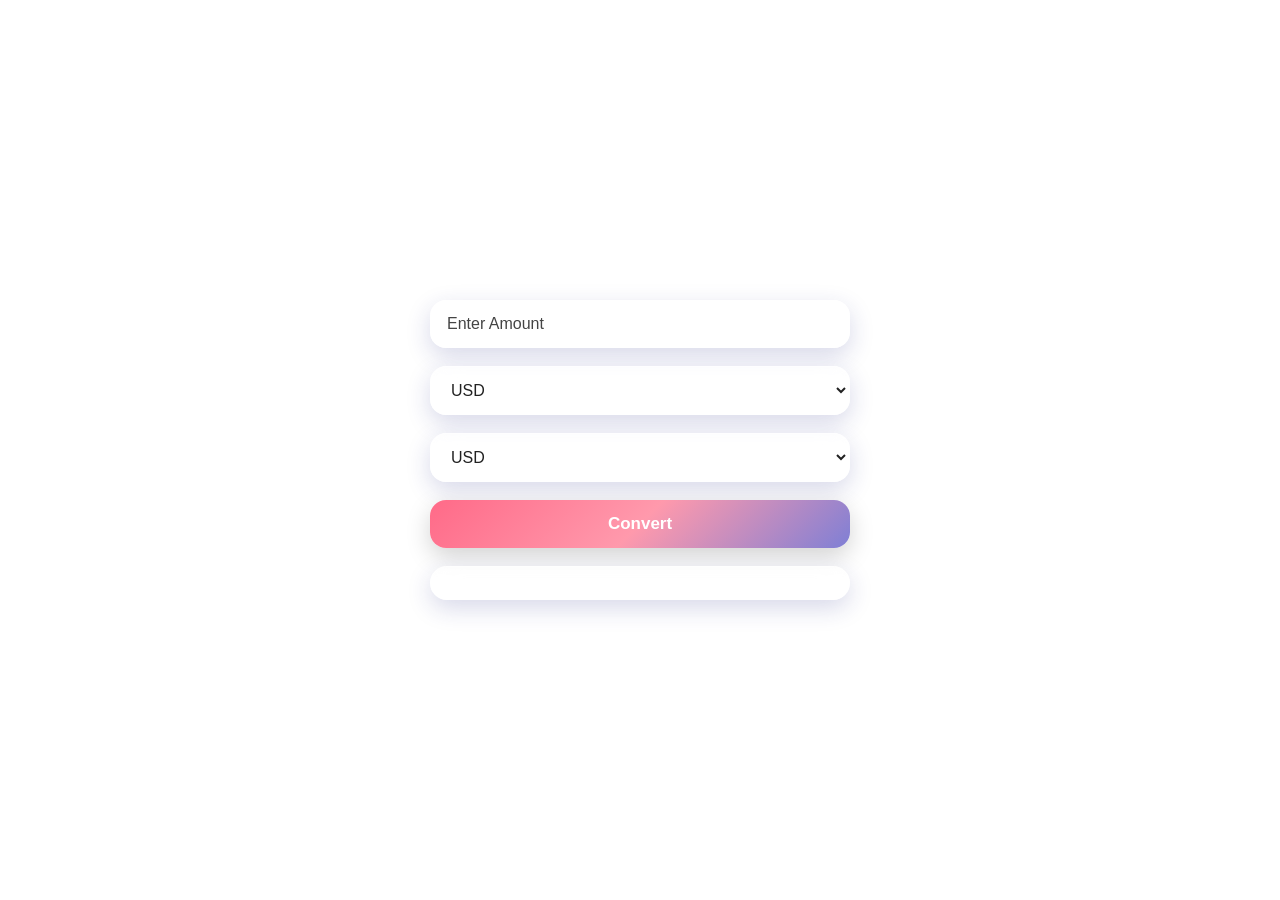
<file: Currency/index.html>
<!DOCTYPE html>
<html lang="en">
<head>
    <meta charset="UTF-8">
    <meta name="viewport" content="width=device-width, initial-scale=1.0">
    <title>Currency Converter</title>
    <link rel="stylesheet" href="./style.css">
</head>
<body>
    <input type="number" name="amount" id="number" placeholder="Enter Amount">

    <select id="from">
        <option value="USD">USD</option>
        <option value="INR">INR</option>
        <option value="EUR">EUR</option>
        <option value="JPY">JPY</option>
    </select>

    <select id="to">
        <option value="USD">USD</option>
        <option value="INR">INR</option>
        <option value="EUR">EUR</option>
        <option value="JPY">JPY</option>
    </select>

    <button onclick="currencyConvert()">Convert</button>

    <h2 id="result"></h2>

    <script src="index.js"></script>
</body>
</html>
</file>
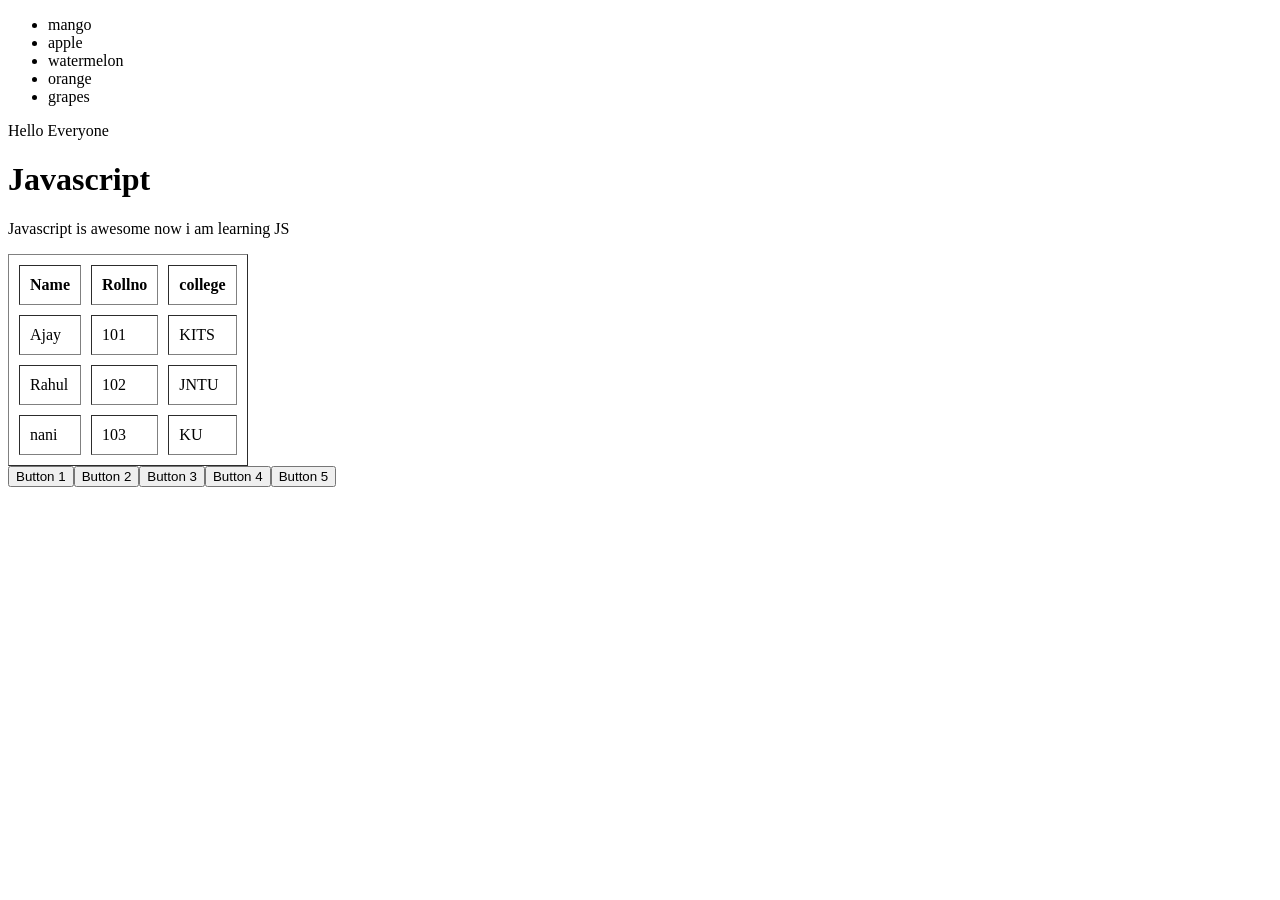
<file: DOM/index.html>
<!DOCTYPE html>
<html lang="en">
<head>
    <meta charset="UTF-8">
    <meta name="viewport" content="width=device-width, initial-scale=1.0">
    <title>Document</title>
</head>
<body>
    <script src="./index.js"></script>
</body>
</html>
</file>
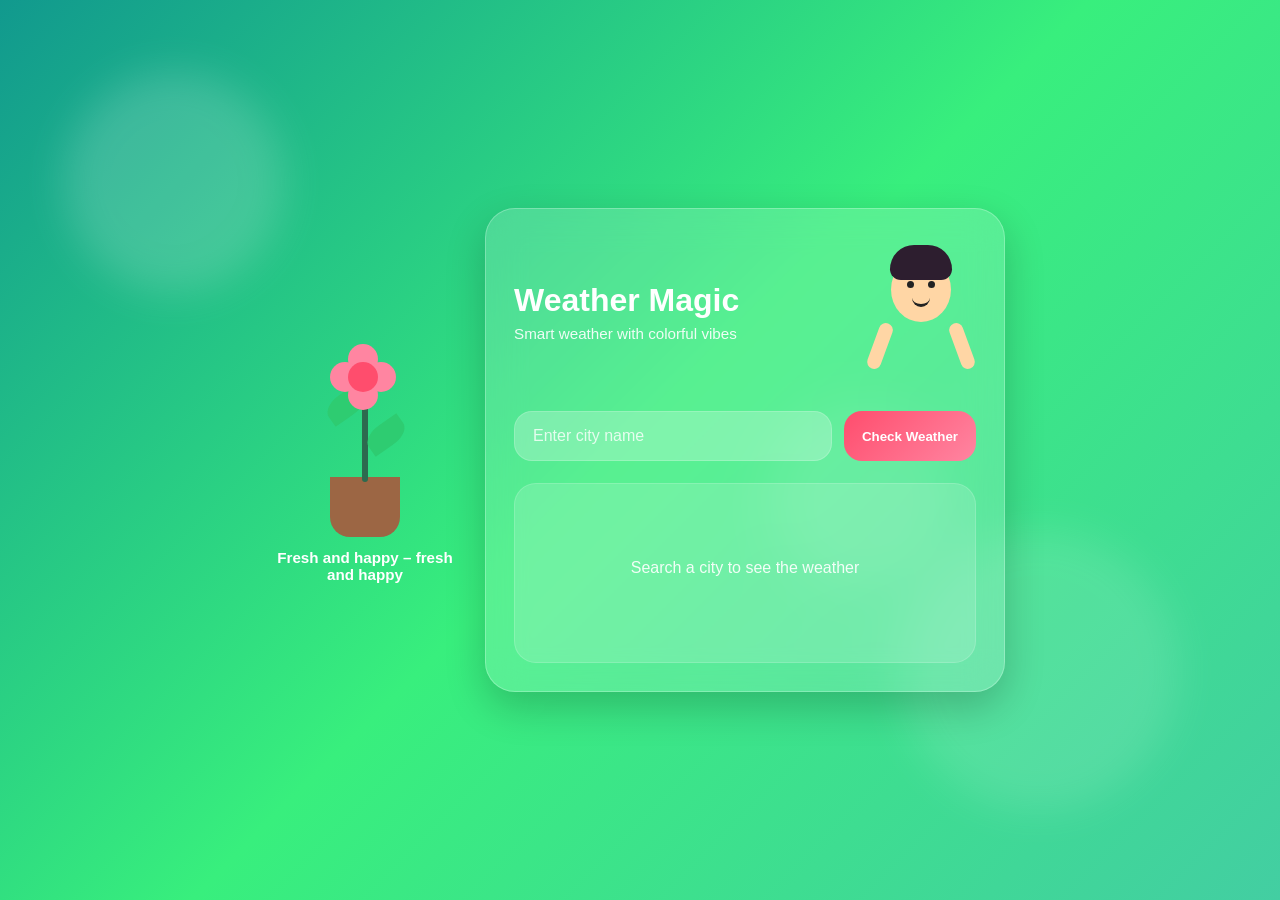
<file: Weather/index.html>
<!DOCTYPE html>
<html lang="en">
<head>
  <meta charset="UTF-8" />
  <meta name="viewport" content="width=device-width, initial-scale=1.0" />
  <title>Weather Plant UI</title>
  <link rel="stylesheet" href="./style.css" />
</head>
<body class="cool">
  <div class="bg">
    <span class="blob blob1"></span>
    <span class="blob blob2"></span>
    <span class="blob blob3"></span>
  </div>

  <div class="main-layout">
    <div class="plant-wrapper">
      <div class="plant" id="plant">
        <div class="pot"></div>
        <div class="stem"></div>
        <div class="leaf leaf1"></div>
        <div class="leaf leaf2"></div>
        <div class="flower"></div>
      </div>
      <p class="plant-status" id="plantStatus">Fresh and happy</p>
    </div>

    <div class="app">
      <div class="weather-card">
        <div class="top-section">
          <div class="title-box">
            <h1>Weather Magic</h1>
            <p>Smart weather with colorful vibes</p>
          </div>

          <div class="cartoon">
            <div class="hair"></div>
            <div class="face">
              <span class="eye left"></span>
              <span class="eye right"></span>
              <span class="smile"></span>
            </div>
            <div class="body"></div>
            <div class="arm left-arm"></div>
            <div class="arm right-arm"></div>
          </div>
        </div>

        <div class="search-box">
          <input type="text" id="input" placeholder="Enter city name" />
          <button onclick="showWeather()">Check Weather</button>
        </div>

        <div id="weather" class="weather-output">
          <p class="placeholder">Search a city to see the weather</p>
        </div>
      </div>
    </div>
  </div>

  <script src="./index.js"></script>
</body>
</html>
</file>
<file: Currency/style.css>
* {
        margin: 0;
        padding: 0;
        box-sizing: border-box;
        font-family: "Segoe UI", Tahoma, Geneva, Verdana, sans-serif;
    }

    body {
    min-height: 100vh;
    display: flex;
    justify-content: center;
    align-items: center;
    flex-direction: column;
    gap: 18px;
    padding: 20px;
    background-image: url("https://images.unsplash.com/photo-1520607162513-77705c0f0d4a?auto=format&fit=crop&w=1600&q=80");
    background-size: cover;
    background-position: center;
    background-repeat: no-repeat;
    transition: background 0.5s ease-in-out;
}

    input,
    select,
    button,
    h2 {
        width: 100%;
        max-width: 420px;
    }

    input,
select {
    padding: 14px 16px;
    border: 1px solid rgba(255, 255, 255, 0.45);
    border-radius: 16px;
    outline: none;
    font-size: 16px;
    color: #222;
    background: rgba(255, 255, 255, 0.55);
    backdrop-filter: blur(15px);
    -webkit-backdrop-filter: blur(15px);
    box-shadow: 0 8px 24px rgba(31, 38, 135, 0.18);
}

    input::placeholder {
        color: #444;
    }

    select {
        cursor: pointer;
    }

    button {
        padding: 14px 18px;
        border: none;
        border-radius: 16px;
        font-size: 17px;
        font-weight: 600;
        cursor: pointer;
        color: white;
        background: linear-gradient(135deg, #ff6a88, #ff99ac, #7f7fd5);
        backdrop-filter: blur(15px);
        -webkit-backdrop-filter: blur(15px);
        box-shadow: 0 8px 24px rgba(0, 0, 0, 0.18);
        transition: transform 0.3s ease, box-shadow 0.3s ease;
    }

    button:hover {
        transform: translateY(-3px) scale(1.02);
        box-shadow: 0 12px 30px rgba(0, 0, 0, 0.22);
    }

   h2 {
    text-align: center;
    padding: 16px;
    border-radius: 18px;
    color: #1f1f1f;
    font-size: 22px;
    font-weight: 700;
    background: rgba(255, 255, 255, 0.55);
    backdrop-filter: blur(15px);
    -webkit-backdrop-filter: blur(15px);
    border: 1px solid rgba(255, 255, 255, 0.4);
    box-shadow: 0 8px 24px rgba(31, 38, 135, 0.18);
}

    @media (max-width: 768px) {
        input,
        select,
        button,
        h2 {
            max-width: 100%;
        }

        body {
            padding: 16px;
        }

        h2 {
            font-size: 18px;
        }
    }
</file>
<file: Weather/style.css>
* {
  margin: 0;
  padding: 0;
  box-sizing: border-box;
  font-family: "Poppins", sans-serif;
}

body {
  min-height: 100vh;
  overflow-x: hidden;
  display: flex;
  justify-content: center;
  align-items: center;
  padding: 20px;
  position: relative;
  transition: background 0.8s ease;
}

body.cold {
  background: linear-gradient(135deg, #0f2027, #203a43, #2c5364);
}

body.cool {
  background: linear-gradient(135deg, #11998e, #38ef7d, #43cea2);
}

body.warm {
  background: linear-gradient(135deg, #f7971e, #ffd200, #ffb347);
}

body.hot {
  background: linear-gradient(135deg, #ff416c, #ff4b2b, #ff6a88);
}

.bg .blob {
  position: absolute;
  border-radius: 50%;
  filter: blur(20px);
  opacity: 0.45;
  animation: floatBlob 8s ease-in-out infinite;
}

.blob1 {
  width: 220px;
  height: 220px;
  top: 8%;
  left: 5%;
  background: rgba(255, 255, 255, 0.35);
}

.blob2 {
  width: 280px;
  height: 280px;
  bottom: 10%;
  right: 8%;
  background: rgba(255, 255, 255, 0.25);
  animation-delay: 2s;
}

.blob3 {
  width: 180px;
  height: 180px;
  top: 45%;
  left: 60%;
  background: rgba(255, 255, 255, 0.2);
  animation-delay: 4s;
}

@keyframes floatBlob {
  0%, 100% {
    transform: translateY(0px) translateX(0px);
  }
  50% {
    transform: translateY(-25px) translateX(15px);
  }
}

.main-layout {
  display: flex;
  align-items: center;
  justify-content: center;
  gap: 30px;
  width: 100%;
  max-width: 900px;
  position: relative;
  z-index: 2;
}

.plant-wrapper {
  width: 180px;
  text-align: center;
  color: white;
}

.plant {
  position: relative;
  width: 120px;
  height: 220px;
  margin: auto;
  animation: plantFloat 3s ease-in-out infinite;
}

@keyframes plantFloat {
  0%, 100% {
    transform: translateY(0px);
  }
  50% {
    transform: translateY(-8px);
  }
}

.pot {
  position: absolute;
  bottom: 0;
  left: 25px;
  width: 70px;
  height: 60px;
  background: #9c6644;
  border-radius: 0 0 20px 20px;
}

.stem {
  position: absolute;
  bottom: 55px;
  left: 57px;
  width: 6px;
  height: 95px;
  background: #2d6a4f;
  border-radius: 10px;
  transition: 0.5s ease;
}

.leaf {
  position: absolute;
  width: 42px;
  height: 24px;
  background: #2ecc71;
  border-radius: 50% 0 50% 0;
  transition: 0.5s ease;
}

.leaf1 {
  bottom: 120px;
  left: 20px;
  transform: rotate(-35deg);
}

.leaf2 {
  bottom: 90px;
  right: 18px;
  transform: rotate(145deg);
}

.flower {
  position: absolute;
  bottom: 145px;
  left: 43px;
  width: 30px;
  height: 30px;
  background: #ff4d6d;
  border-radius: 50%;
  box-shadow:
    -18px 0 #ff85a1,
    18px 0 #ff85a1,
    0 -18px #ff85a1,
    0 18px #ff85a1;
  transition: 0.5s ease;
}

.plant-status {
  margin-top: 12px;
  font-weight: 600;
  font-size: 0.95rem;
}

.app {
  width: 100%;
  max-width: 520px;
}

.weather-card {
  background: rgba(255, 255, 255, 0.16);
  border: 1px solid rgba(255, 255, 255, 0.25);
  backdrop-filter: blur(18px);
  -webkit-backdrop-filter: blur(18px);
  box-shadow: 0 15px 40px rgba(0, 0, 0, 0.2);
  border-radius: 30px;
  padding: 28px;
  color: white;
  animation: cardFloat 4s ease-in-out infinite;
}

@keyframes cardFloat {
  0%, 100% {
    transform: translateY(0px);
  }
  50% {
    transform: translateY(-6px);
  }
}

.top-section {
  display: flex;
  justify-content: space-between;
  align-items: center;
  gap: 14px;
  margin-bottom: 24px;
}

.title-box h1 {
  font-size: 2rem;
  margin-bottom: 6px;
}

.title-box p {
  font-size: 0.95rem;
  opacity: 0.9;
}

.cartoon {
  position: relative;
  width: 110px;
  height: 150px;
  animation: bounce 3s infinite ease-in-out;
}

@keyframes bounce {
  0%, 100% {
    transform: translateY(0);
  }
  50% {
    transform: translateY(-10px);
  }
}

.hair {
  width: 62px;
  height: 35px;
  background: #2d1e2f;
  border-radius: 40px 40px 18px 18px;
  position: absolute;
  top: 8px;
  left: 24px;
  z-index: 2;
}

.face {
  width: 60px;
  height: 65px;
  background: #ffd6a5;
  border-radius: 50%;
  position: absolute;
  top: 20px;
  left: 25px;
  z-index: 1;
}

.eye {
  width: 7px;
  height: 7px;
  background: #222;
  border-radius: 50%;
  position: absolute;
  top: 24px;
}

.eye.left {
  left: 16px;
}

.eye.right {
  right: 16px;
}

.smile {
  width: 18px;
  height: 9px;
  border-bottom: 3px solid #222;
  border-radius: 0 0 18px 18px;
  position: absolute;
  bottom: 15px;
  left: 21px;
}

.body {
  width: 72px;
  height: 70px;
  border-radius: 20px;
  position: absolute;
  top: 78px;
  left: 18px;
}

.arm {
  width: 14px;
  height: 48px;
  background: #ffd6a5;
  position: absolute;
  top: 85px;
  border-radius: 15px;
}

.left-arm {
  left: 7px;
  transform: rotate(20deg);
}

.right-arm {
  right: 7px;
  transform: rotate(-20deg);
}

.search-box {
  display: flex;
  gap: 12px;
  margin-bottom: 22px;
}

.search-box input {
  flex: 1;
  border: none;
  outline: none;
  padding: 15px 18px;
  border-radius: 18px;
  font-size: 1rem;
  background: rgba(255, 255, 255, 0.24);
  color: white;
  border: 1px solid rgba(255, 255, 255, 0.18);
}

.search-box input::placeholder {
  color: rgba(255, 255, 255, 0.8);
}

.search-box button {
  border: none;
  outline: none;
  padding: 15px 18px;
  border-radius: 18px;
  cursor: pointer;
  font-weight: 700;
  color: white;
  background: linear-gradient(135deg, #ff4d6d, #ff85a1);
}

.weather-output {
  min-height: 180px;
  background: rgba(255, 255, 255, 0.14);
  border-radius: 22px;
  padding: 20px;
  border: 1px solid rgba(255, 255, 255, 0.16);
}

.placeholder {
  text-align: center;
  margin-top: 55px;
  font-size: 1rem;
  opacity: 0.9;
}

.city-name {
  text-align: center;
  margin-bottom: 18px;
  font-size: 1.5rem;
  font-weight: 700;
}

.weather-grid {
  display: grid;
  grid-template-columns: repeat(2, 1fr);
  gap: 12px;
}

.weather-item {
  background: rgba(255, 255, 255, 0.18);
  border-radius: 18px;
  padding: 16px;
  text-align: center;
}

.weather-item h4 {
  font-size: 0.9rem;
  margin-bottom: 8px;
  opacity: 0.9;
}

.weather-item p {
  font-size: 1rem;
  font-weight: 700;
}

/* Plant states */
body.cold .stem {
  background: #7cc6fe;
  transform: rotate(8deg);
}

body.cold .leaf {
  background: #9ad1ff;
}

body.cold .flower {
  background: #bde0fe;
  box-shadow:
    -18px 0 #d7efff,
    18px 0 #d7efff,
    0 -18px #d7efff,
    0 18px #d7efff;
  transform: scale(0.85);
}

body.cold #plantStatus::after {
  content: " – feeling chilly";
}

body.cool .stem {
  background: #2d6a4f;
  transform: rotate(0deg);
}

body.cool .leaf {
  background: #2ecc71;
}

body.cool .flower {
  background: #ff4d6d;
  box-shadow:
    -18px 0 #ff85a1,
    18px 0 #ff85a1,
    0 -18px #ff85a1,
    0 18px #ff85a1;
  transform: scale(1);
}

body.cool #plantStatus::after {
  content: " – fresh and happy";
}

body.warm .stem {
  background: #3a7d44;
}

body.warm .leaf {
  background: #52b788;
}

body.warm .flower {
  background: #ffd166;
  box-shadow:
    -18px 0 #ffe29a,
    18px 0 #ffe29a,
    0 -18px #ffe29a,
    0 18px #ffe29a;
  transform: scale(1.1);
}

body.warm #plantStatus::after {
  content: " – blooming nicely";
}

body.hot .stem {
  background: #6b705c;
  transform: rotate(-8deg);
}

body.hot .leaf {
  background: #b08968;
}

body.hot .leaf1 {
  transform: rotate(-60deg);
}

body.hot .leaf2 {
  transform: rotate(170deg);
}

body.hot .flower {
  background: #f28482;
  box-shadow:
    -18px 0 #f5cac3,
    18px 0 #f5cac3,
    0 -18px #f5cac3,
    0 18px #f5cac3;
  transform: scale(0.75);
}

body.hot #plantStatus::after {
  content: " – too much heat";
}

@media (max-width: 768px) {
  .main-layout {
    flex-direction: column;
    gap: 16px;
  }

  .plant-wrapper {
    order: 2;
  }

  .app {
    order: 1;
  }

  .top-section {
    flex-direction: column;
    text-align: center;
  }

  .search-box {
    flex-direction: column;
  }

  .weather-grid {
    grid-template-columns: 1fr;
  }
}
</file>
